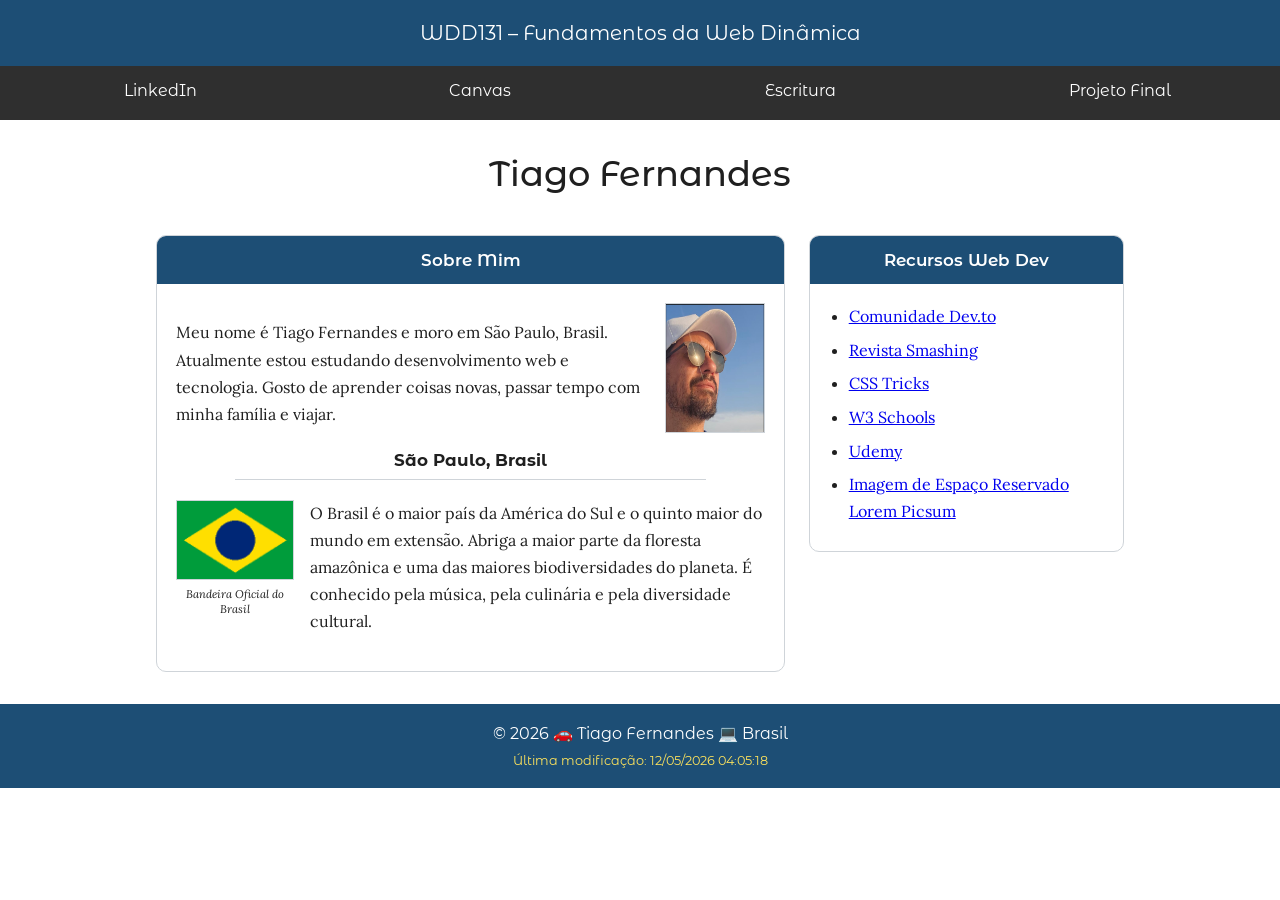
<file: index.html>
<!DOCTYPE html>
<html lang="pt-BR">
<head>
    <meta charset="UTF-8">
    <meta name="viewport" content="width=device-width, initial-scale=1.0">
    <title>WDD 131 – Fundamentos da Web Dinâmica - Tiago Fernandes</title>
    <meta name="description" content="WDD 131 – Fundamentos da Web Dinâmica. Tiago Fernandes. Muito sobre Tecnologia.">
    <meta name="author" content="Tiago Fernandes">

    <link rel="preconnect" href="https://fonts.googleapis.com">
    <link rel="preconnect" href="https://fonts.gstatic.com" crossorigin>
    <link href="https://fonts.googleapis.com/css2?family=Montserrat+Alternates:wght@400;500;600&family=Lora:wght@400;500;600&display=swap" rel="stylesheet">
    <link rel="stylesheet" href="estilos/base.css">

    <script src="scripts/obterdatas.js" defer></script>
</head>
<body>
    <header>
        <span id="titulo-curso">WDD131 – Fundamentos da Web Dinâmica</span>
        <nav>
            <a href="https://www.linkedin.com/in/tiagofernandes-tech/" target="_blank" rel="noopener">LinkedIn</a>
            <a href="https://byupw.instructure.com/" target="_blank" rel="noopener">Canvas</a>
            <a href="https://www.churchofjesuschrist.org/study/scriptures?lang=por" target="_blank" rel="noopener">Escritura</a>
            <a href="#">Projeto Final</a>
        </nav>
    </header>

    <main>
        <h1>Tiago Fernandes</h1>

        <section class="card" id="sobre-mim">
            <h2>Sobre Mim</h2>
            <div class="card-conteudo">
                <img class="foto-perfil" src="imagens/perfil.jpg" alt="Foto de perfil de Tiago Fernandes" width="100" height="130">
                <p>
                    Meu nome é Tiago Fernandes e moro em São Paulo, Brasil. Atualmente estou
                    estudando desenvolvimento web e tecnologia. Gosto de aprender coisas novas,
                    passar tempo com minha família e viajar.

                <h3>São Paulo, Brasil</h3>

                <figure>
                    <img src="imagens/bandeira.png" alt="Bandeira oficial do Brasil" width="118" height="80">
                    <figcaption>Bandeira Oficial do Brasil</figcaption>
                </figure>
                <p>
                    O Brasil é o maior país da América do Sul e o quinto maior do mundo em
                    extensão. Abriga a maior parte da floresta amazônica e uma das maiores
                    biodiversidades do planeta. É conhecido pela música, pela culinária e
                    pela diversidade cultural.
                </p>
            </div>
        </section>

        <section class="card" id="recursos">
            <h2>Recursos Web Dev</h2>
            <div class="card-conteudo">
                <ul>
                    <li><a href="https://dev.to/" target="_blank" rel="noopener">Comunidade Dev.to</a></li>
                    <li><a href="https://www.smashingmagazine.com/" target="_blank" rel="noopener">Revista Smashing</a></li>
                    <li><a href="https://css-tricks.com/" target="_blank" rel="noopener">CSS Tricks</a></li>
                    <li><a href="https://www.w3schools.com/" target="_blank" rel="noopener">W3 Schools</a></li>
                    <li><a href="https://www.udemy.com/" target="_blank" rel="noopener">Udemy</a></li>
                    <li><a href="https://picsum.photos/" target="_blank" rel="noopener">Imagem de Espaço Reservado Lorem Picsum</a></li>
                </ul>
            </div>
        </section>
    </main>

    <footer>
        <p>&copy; <span id="anoatual"></span> 🚗 Tiago Fernandes 💻 Brasil</p>
        <p id="ultimaModificacao"></p>
    </footer>
</body>
</html>
</file>
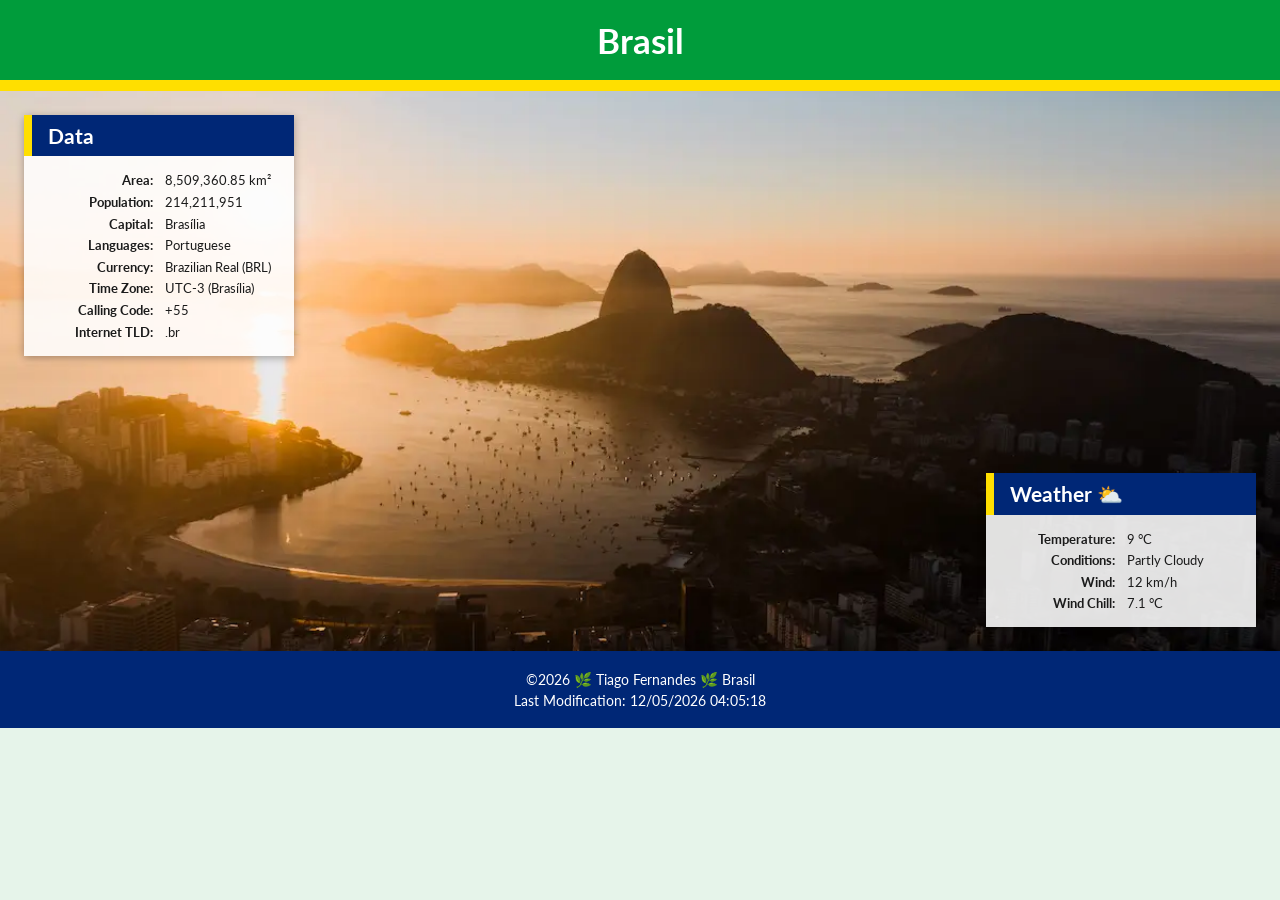
<file: local.html>
<!DOCTYPE html>
<html lang="pt-BR">
<head>
  <meta charset="UTF-8">
  <meta name="viewport" content="width=device-width, initial-scale=1.0">
  <title>Brasil | Local</title>
  <meta name="description" content="Conheça o Brasil: área, população, capital, idioma, moeda, fuso horário e o clima atual com sensação térmica.">
  <meta name="author" content="Seu Nome Completo">
  <link rel="stylesheet" href="estilos/local.css">
  <link rel="preconnect" href="https://fonts.googleapis.com">
  <link rel="preconnect" href="https://fonts.gstatic.com" crossorigin>
  <link href="https://fonts.googleapis.com/css2?family=Lato:wght@300;400;700&display=swap" rel="stylesheet">
  <script src="scripts/local.js" defer></script>
</head>
<body>
  <header>
    <h1>Brasil</h1>
  </header>

  <main>
    <figure class="hero">
      <picture>
        <source media="(min-width: 700px)" srcset="imagens/pao_acucar.webp" width="1200" height="600">
        <img src="imagens/cristo.webp" width="480" height="640"
             alt="Pão de Açucar, um icone lindo na cidade do Rio de janeiro">
      </picture>
    </figure>
    <section class="data" aria-labelledby="data-title">
      <h2 id="data-title">Data</h2>
      <dl>
        <dt>Area:</dt><dd>8,509,360.85 km²</dd>
        <dt>Population:</dt><dd>214,211,951</dd>
        <dt>Capital:</dt><dd>Brasília</dd>
        <dt>Languages:</dt><dd>Portuguese</dd>
        <dt>Currency:</dt><dd>Brazilian Real (BRL)</dd>
        <dt>Time Zone:</dt><dd>UTC-3 (Brasília)</dd>
        <dt>Calling Code:</dt><dd>+55</dd>
        <dt>Internet TLD:</dt><dd>.br</dd>
      </dl>
    </section>

    <section class="weather" aria-labelledby="weather-title">
      <h2 id="weather-title">Weather</h2>
      <img class="weather-icon" src="imagens/partly-cloudy.svg" width="64" height="64"
           alt="Ícone de tempo parcialmente nublado">
      <dl>
        <dt>Temperature:</dt><dd><span id="temperatura">9</span> °C</dd>
        <dt>Conditions:</dt><dd>Partly Cloudy</dd>
        <dt>Wind:</dt><dd><span id="vento">12</span> km/h</dd>
        <dt>Wind Chill:</dt><dd id="sensacao">N/A</dd>
      </dl>
    </section>
  </main>

  <footer>
    <p>&copy;<span id="currentyear"></span> 🌿 Tiago Fernandes 🌿 Brasil</p>
    <p>Last Modification: <span id="lastModified"></span></p>
  </footer>
</body>
</html>
</file>
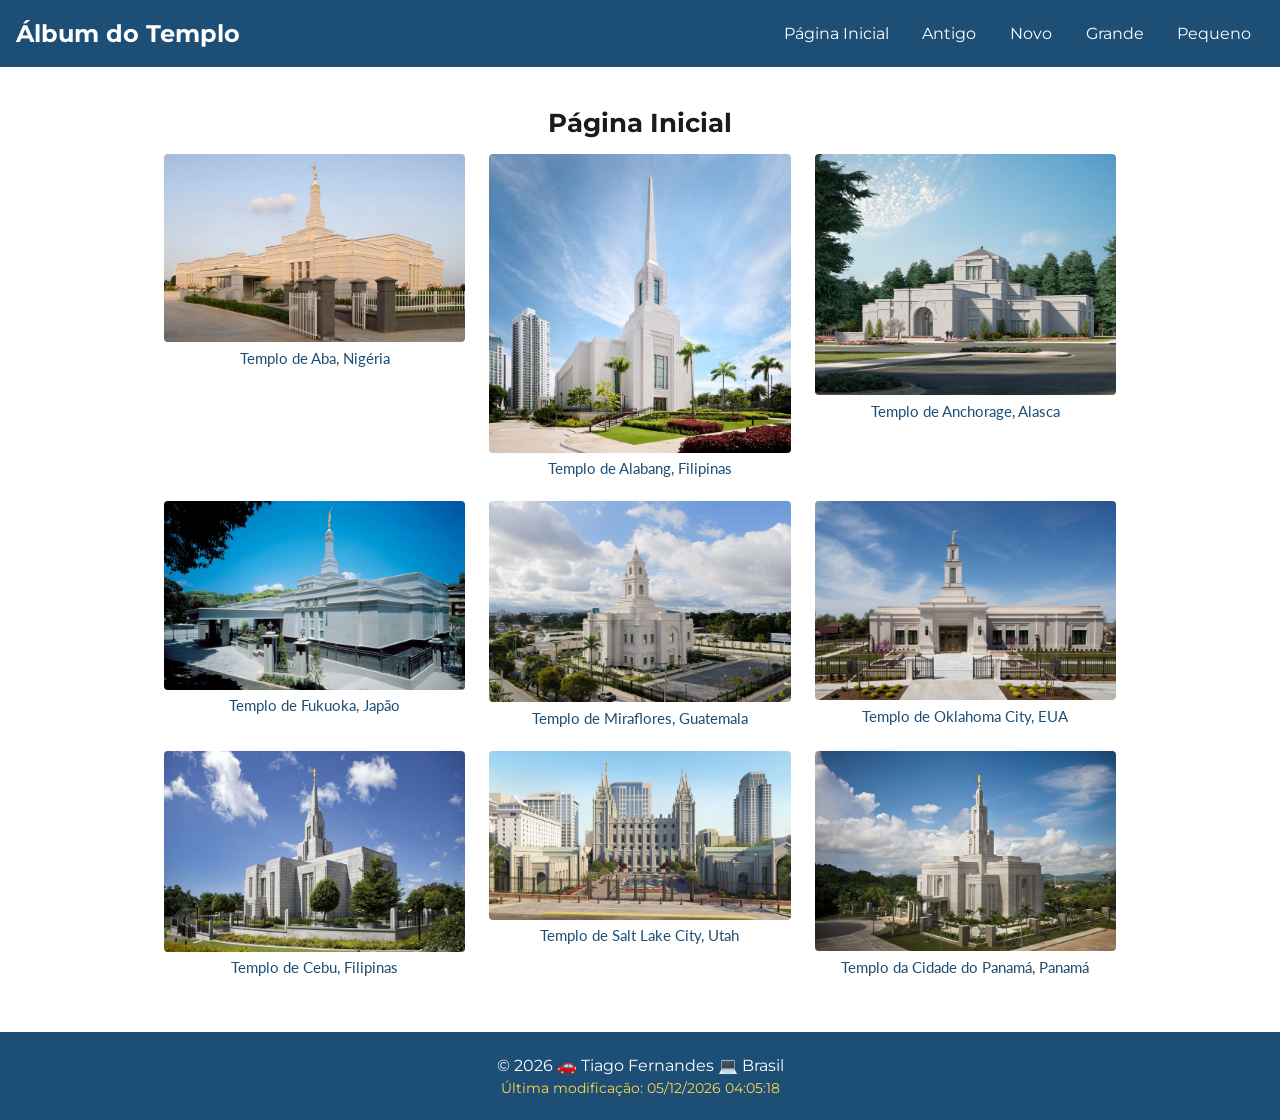
<file: templos.html>
<!DOCTYPE html>
<html lang="pt-BR">
<head>
  <meta charset="UTF-8">
  <meta name="viewport" content="width=device-width, initial-scale=1">
  <title>Álbum do Templo</title>
  <meta name="author" content="Tiago Fernandes">
  <meta name="description" content="Álbum de fotos de templos da Igreja de Jesus Cristo dos Santos dos Últimos Dias ao redor do mundo.">
  <link rel="preconnect" href="https://fonts.googleapis.com">
  <link rel="preconnect" href="https://fonts.gstatic.com" crossorigin>
  <link href="https://fonts.googleapis.com/css2?family=Montserrat:wght@400;500;700&family=Lato:wght@400;700&display=swap" rel="stylesheet">
  <!-- Mobile first: base primeiro, depois a folha para telas grandes -->
  <link rel="stylesheet" href="estilos/templos.css">
  <link rel="stylesheet" href="estilos/templos-grandes.css">
  <script src="scripts/templos.js" defer></script>
</head>
<body>
  <header>
    <p class="logo">Álbum do Templo</p>
    <button id="menu-btn" class="menu-btn" aria-label="Abrir menu" aria-expanded="false" aria-controls="menu">&#9776;</button>
    <nav>
      <ul id="menu" class="menu">
        <li><a href="templos.html">Página Inicial</a></li>
        <li><a href="#antigo">Antigo</a></li>
        <li><a href="#novo">Novo</a></li>
        <li><a href="#grande">Grande</a></li>
        <li><a href="#pequeno">Pequeno</a></li>
      </ul>
    </nav>
  </header>

  <main>
    <h1>Página Inicial</h1>
    <section class="galeria">
      <figure><img src="imagens/aba_nigeria.jpeg" alt="Templo de Aba, Nigéria" loading="lazy" width="400" height="250"><figcaption>Templo de Aba, Nigéria</figcaption></figure>
      <figure><img src="imagens/alabang_philippines.jpeg" alt="Templo de Alabang, Filipinas" loading="lazy" width="400" height="250"><figcaption>Templo de Alabang, Filipinas</figcaption></figure>
      <figure><img src="imagens/anchorage_alaska.jpeg" alt="Templo de Anchorage, Alasca" loading="lazy" width="400" height="250"><figcaption>Templo de Anchorage, Alasca</figcaption></figure>
      <figure><img src="imagens/fukuoka_japan.jpeg" alt="Templo de Fukuoka, Japão" loading="lazy" width="400" height="250"><figcaption>Templo de Fukuoka, Japão</figcaption></figure>
      <figure><img src="imagens/miraflores_guatemala.jpeg" alt="Templo de Miraflores, Guatemala" loading="lazy" width="400" height="250"><figcaption>Templo de Miraflores, Guatemala</figcaption></figure>
      <figure><img src="imagens/oklahoma.jpeg" alt="Templo de Oklahoma City, EUA" loading="lazy" width="400" height="250"><figcaption>Templo de Oklahoma City, EUA</figcaption></figure>
      <figure><img src="imagens/philippines_cebu.jpeg" alt="Templo de Cebu, Filipinas" loading="lazy" width="400" height="250"><figcaption>Templo de Cebu, Filipinas</figcaption></figure>
      <figure><img src="imagens/salt_lake_temple.jpeg" alt="Templo de Salt Lake City, Utah" loading="lazy" width="400" height="250"><figcaption>Templo de Salt Lake City, Utah</figcaption></figure>
      <figure><img src="imagens/panama_city.jpeg" alt="Templo da Cidade do Panamá, Panamá" loading="lazy" width="400" height="250"><figcaption>Templo da Cidade do Panamá, Panamá</figcaption></figure>
    </section>
  </main>

  <footer>
    <p>&copy; <span id="ano"></span> 🚗 Tiago Fernandes 💻 Brasil</p>
    <p id="ultima-modificacao"></p>
  </footer>
</body>
</html>
</file>
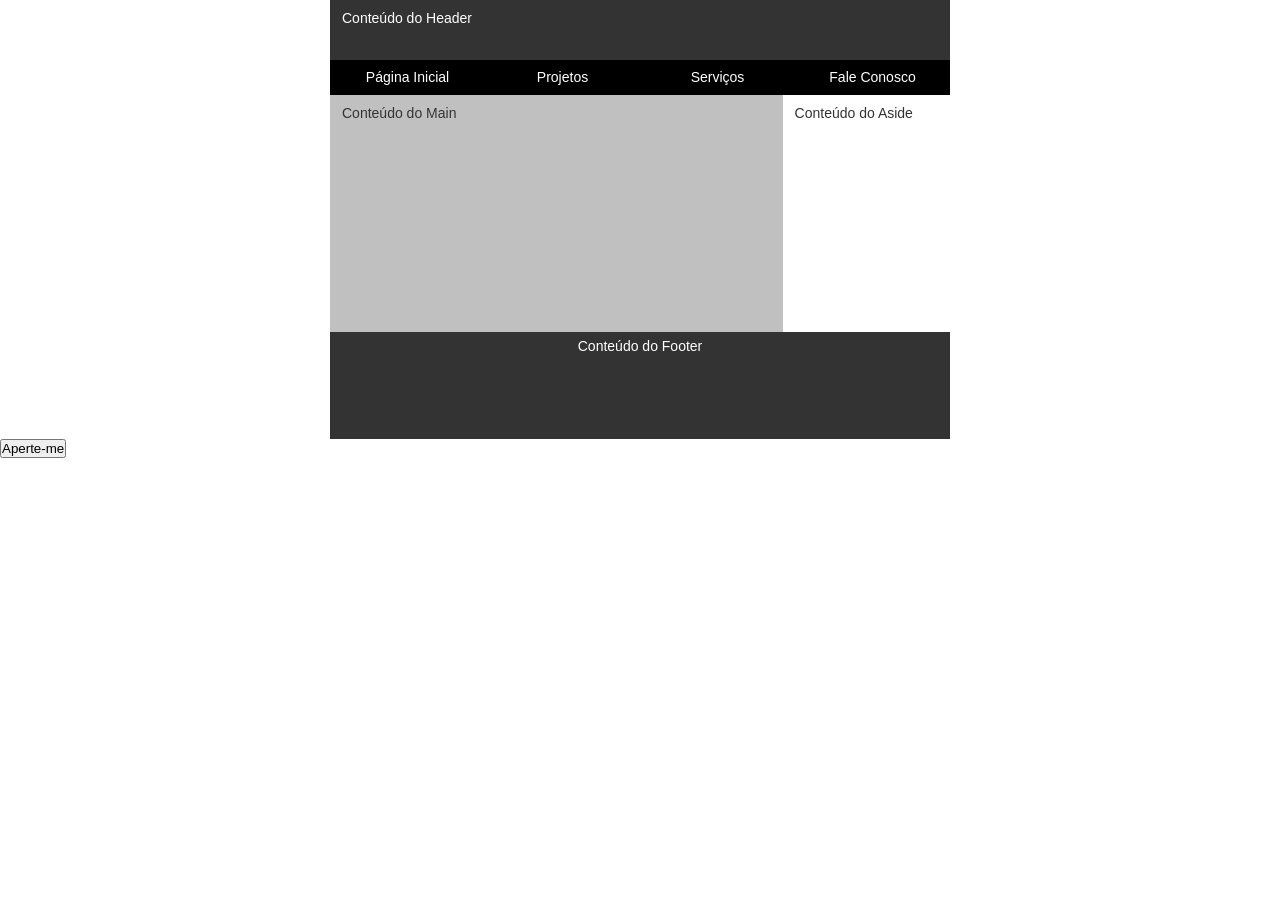
<file: semana01/layout-basico.html>
<!DOCTYPE html>
<html lang="pt-BR">
<head>
    <meta charset="UTF-8">
    <meta name="viewport" content="width=device-width, initial-scale=1">
    <title>Layout Básico</title>
    <link rel="stylesheet" href="estilos/layout.css">
</head>
<body>
    <div class="container">

        <header>
            <p>Conteúdo do Header</p>
        </header>

        <nav>
            <ul>
                <li><a href="#">Página Inicial</a></li>
                <li><a href="#">Projetos</a></li>
                <li><a href="#">Serviços</a></li>
                <li><a href="#">Fale Conosco</a></li>
            </ul>
        </nav>

        <div class="conteudo">
            <main>
                <p>Conteúdo do Main</p>
            </main>

            <aside>
                <p>Conteúdo do Aside</p>
            </aside>
        </div>

        <footer>
            <p>Conteúdo do Footer</p>
        </footer>

    </div>
   <button><center>Aperte-me</center></button>
        <script>
            var button = document.querySelector("button");

            button.onclick = function () {
         var nome = prompt("Qual é o seu nome?");
             alert("Olá " + nome + ", é um prazer te ver!");
};

         </script>
        

</body>
</html>
</file>
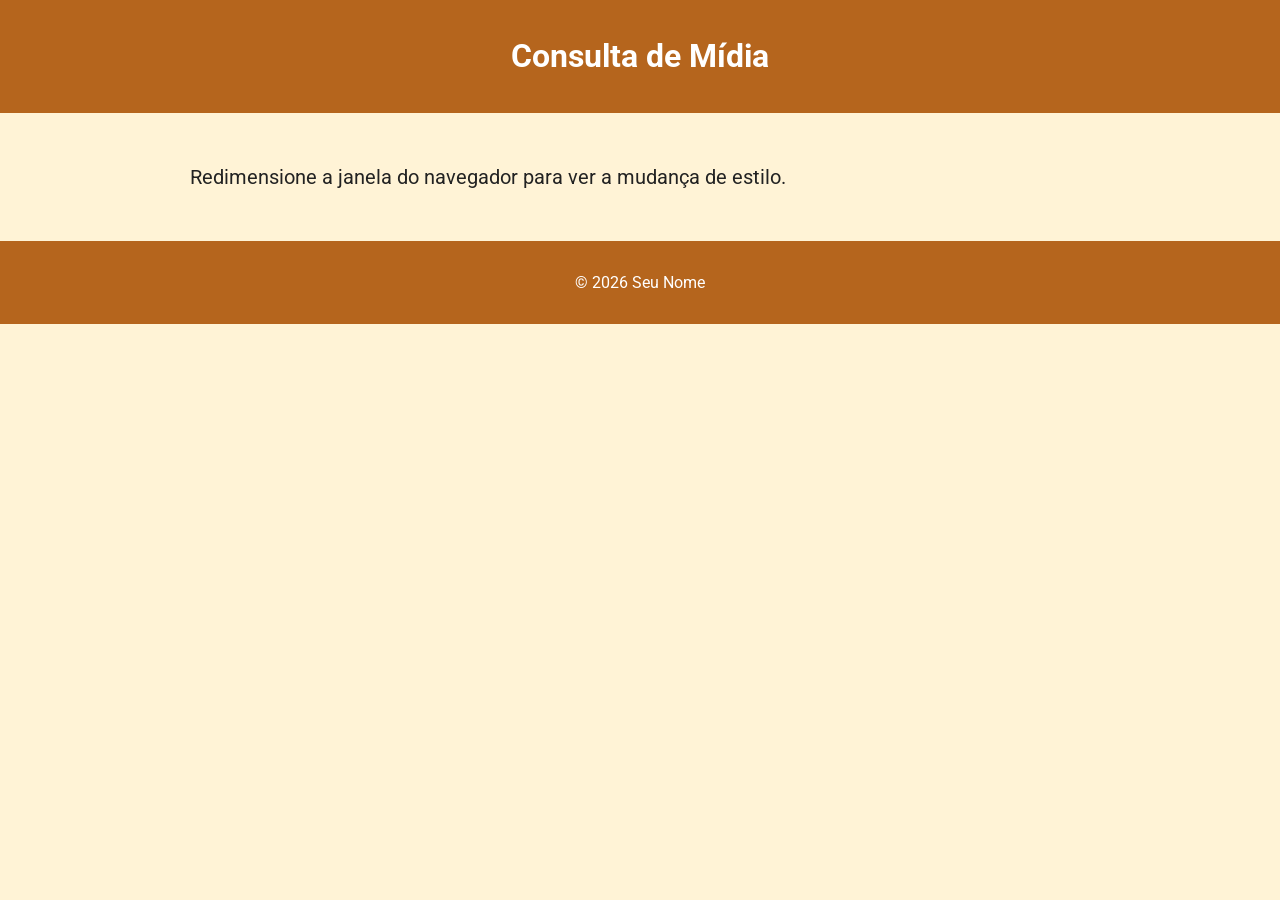
<file: semana02/consulta-de-midia.html>
<!DOCTYPE html>
<html lang="pt-BR">
<head>
  <meta charset="UTF-8">
  <meta name="viewport" content="width=device-width, initial-scale=1.0">
  <title>Consulta de Mídia</title>
  <meta name="description" content="Página simples que demonstra o uso de consultas de mídia CSS para aplicar estilos diferentes conforme a largura da janela de visualização.">
  <meta name="author" content="Seu Nome">

  <!-- Google Font: Roboto -->
  <link rel="preconnect" href="https://fonts.googleapis.com">
  <link rel="preconnect" href="https://fonts.gstatic.com" crossorigin>
  <link href="https://fonts.googleapis.com/css2?family=Roboto:ital,wght@0,400;0,700;1,400&display=swap" rel="stylesheet">

  <!-- Estilos base (mobile first) -->
  <link rel="stylesheet" href="estilos/consulta-de-midia.css">

  <!-- Estilos para telas grandes: só aplicado quando a largura >= 700px -->
  <link rel="stylesheet" href="estilos/consulta-de-midia-grande.css" media="(min-width: 700px)">
</head>
<body>
  <header>
    <h1>Consulta de Mídia</h1>
  </header>

  <main>
    <p>Redimensione a janela do navegador para ver a mudança de estilo.</p>
  </main>

  <footer>
    <p>&copy; 2026 Seu Nome</p>
  </footer>
</body>
</html>
</file>
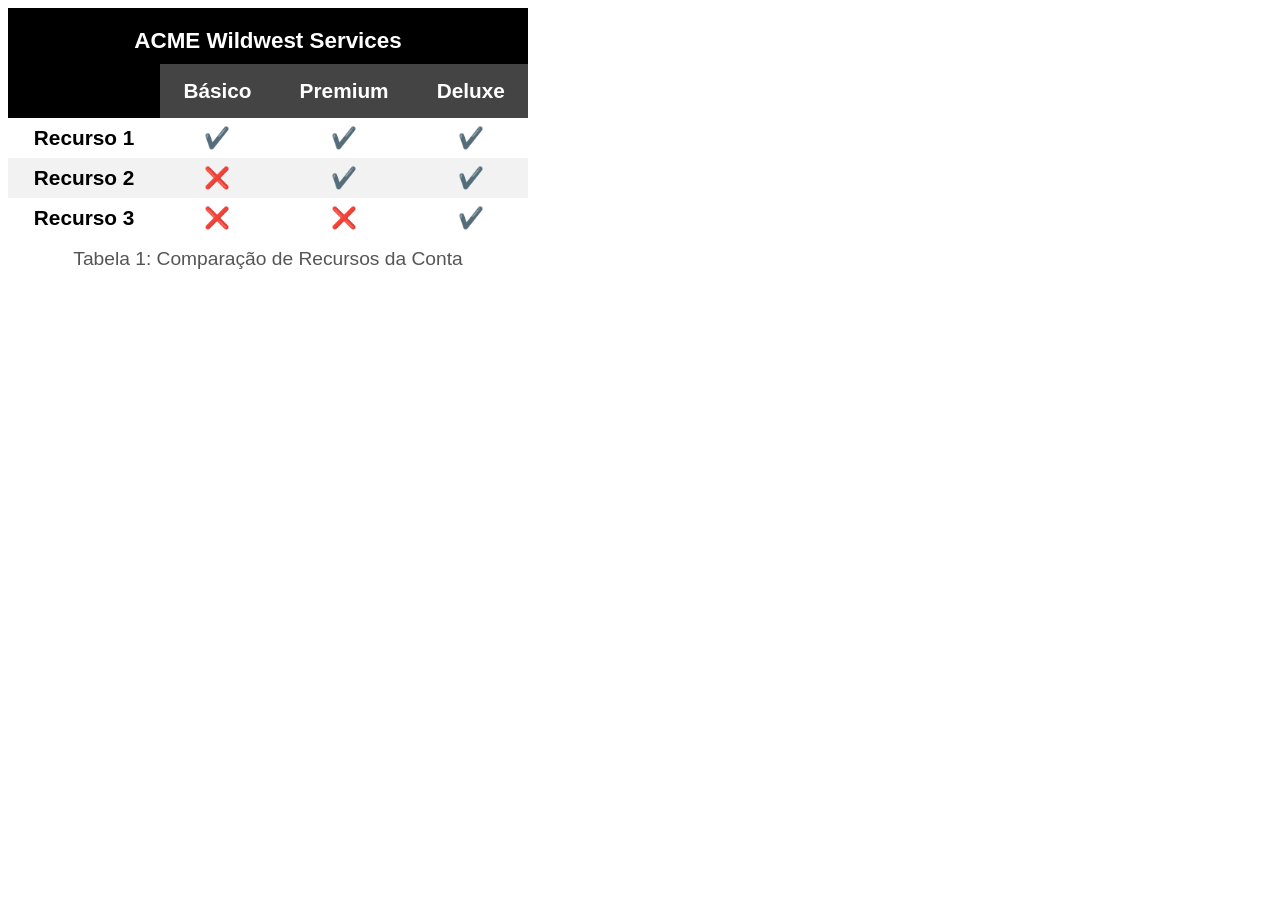
<file: semana04/tabela.html>
<!DOCTYPE html>
<html lang="pt-BR">
<head>
  <meta charset="UTF-8">
  <title>ACME Wildwest Services</title>
  <style>
    table {
      border-collapse: collapse;
      font-family: Arial, sans-serif;
      text-align: center;
      width: 520px;
    }

    caption {
      caption-side: bottom;
      padding: 10px;
      font-size: 1.2rem;
      color: #555;
    }

    thead tr:first-child th {
      background-color: #000;
      color: #fff;
      font-size: 1.4rem;
      padding: 20px 0 10px;
    }

    thead tr:last-child th:first-child {
      background-color: #000;
    }

    thead tr:last-child th:not(:first-child) {
      background-color: #444;
      color: #fff;
      font-size: 1.3rem;
      padding: 15px;
    }

    tbody th,
    tbody td {
      padding: 8px 15px;
      font-size: 1.3rem;
    }

    tbody tr:nth-child(even) {
      background-color: #f2f2f2;
    }
  </style>
</head>
<body>
  <table>
    <caption>Tabela 1: Comparação de Recursos da Conta</caption>
    <thead>
      <tr>
        <th colspan="4">ACME Wildwest Services</th>
      </tr>
      <tr>
        <th></th>
        <th>Básico</th>
        <th>Premium</th>
        <th>Deluxe</th>
      </tr>
    </thead>
    <tbody>
      <tr>
        <th>Recurso 1</th>
        <td>✔️</td>
        <td>✔️</td>
        <td>✔️</td>
      </tr>
      <tr>
        <th>Recurso 2</th>
        <td>❌</td>
        <td>✔️</td>
        <td>✔️</td>
      </tr>
      <tr>
        <th>Recurso 3</th>
        <td>❌</td>
        <td>❌</td>
        <td>✔️</td>
      </tr>
    </tbody>
  </table>
</body>
</html>
</file>
<file: estilos/base.css>
/* ---------- Variáveis ---------- */
:root {
    --azul: #1d4e75;
    --azul-escuro: #163a57;
    --grafite: #2f2f2f;
    --texto: #1f1f1f;
    --borda: #cfd4d9;
    --fundo: #ffffff;
    --destaque: #ffe45c;
    --fonte-titulo: "Montserrat Alternates", sans-serif;
    --fonte-texto: "Lora", Georgia, serif;
}

/* ---------- Base ---------- */
*,
*::before,
*::after {
    box-sizing: border-box;
}

body {
    margin: 0;
    background: var(--fundo);
    color: var(--texto);
    font-family: var(--fonte-texto);
    font-size: 1rem;
    line-height: 1.7;
}

h1, h2, h3, header, nav, footer {
    font-family: var(--fonte-titulo);
}

/* ---------- Header ---------- */
header {
    background: var(--azul);
    color: #fff;
    text-align: center;
}

#titulo-curso {
    display: block;
    padding: 1rem;
    font-size: 1.25rem;
}

/* ---------- Navegação (Flex) ---------- */
nav {
    display: flex;
    justify-content: space-around;
    background: var(--grafite);
}

nav a {
    flex: 1;
    padding: 0.7rem 0.5rem;
    color: #fff;
    text-decoration: none;
    text-align: center;
    border-bottom: 4px solid transparent;
    transition: background-color 0.3s ease, border-color 0.3s ease, color 0.3s ease;
}

nav a:hover,
nav a:focus-visible {
    background: var(--azul);
    border-bottom-color: var(--destaque);
    color: var(--destaque);
    outline: none;
}

/* ---------- Main (centralizado, largura limitada, Grid) ---------- */
main {
    max-width: 1000px;
    margin: 0 auto;
    padding: 0 1rem 2rem;
    display: grid;
    grid-template-columns: 2fr 1fr;
    gap: 1.5rem;
    align-items: start;
}

main h1 {
    grid-column: 1 / -1;
    margin: 1.5rem 0 0.5rem;
    text-align: center;
    font-weight: 500;
    font-size: 2.2rem;
}

/* ---------- Cartões ---------- */
.card {
    border: 1px solid var(--borda);
    border-radius: 10px;
    overflow: hidden;
}

.card h2 {
    margin: 0;
    padding: 0.6rem;
    background: var(--azul);
    color: #fff;
    text-align: center;
    font-size: 1.05rem;
    font-weight: 600;
}

.card-conteudo {
    padding: 1.2rem;
}

/* Sobre mim */
.foto-perfil {
    float: right;
    margin: 0 0 0.8rem 1rem;
    border: 1px solid var(--borda);
}

.card h3 {
    clear: both;
    margin: 1rem auto 1.2rem;
    padding-bottom: 0.3rem;
    width: 80%;
    text-align: center;
    font-size: 1.05rem;
    border-bottom: 1px solid var(--borda);
}

figure {
    float: left;
    margin: 0 1rem 0.5rem 0;
    width: 118px;
    text-align: center;
}

figure img {
    display: block;
    width: 100%;
    height: auto;
    border: 1px solid var(--borda);
}

figcaption {
    margin-top: 0.4rem;
    font-size: 0.7rem;
    font-style: italic;
    line-height: 1.4;
}

.card-conteudo::after {
    content: "";
    display: block;
    clear: both;
}

/* Recursos */
#recursos ul {
    margin: 0;
    padding-left: 1.2rem;
}

#recursos li {
    margin-bottom: 0.4rem;
}

#recursos a {
    color: #0000ee;
}

#recursos a:visited {
    color: #551a8b;
}

/* ---------- Footer ---------- */
footer {
    background: var(--azul);
    color: #fff;
    text-align: center;
    padding: 0.8rem 1rem;
}

footer p {
    margin: 0.2rem 0;
}

#ultimaModificacao {
    color: var(--destaque);
    font-size: 0.8rem;
}

/* ---------- Responsivo ---------- */
@media (max-width: 700px) {
    main {
        grid-template-columns: 1fr;
    }

    nav {
        flex-wrap: wrap;
    }

    nav a {
        flex: 1 1 50%;
    }
}
</file>
<file: estilos/local.css>
:root {
  --verde: #009c3b;
  --amarelo: #ffdf00;
  --azul: #002776;
  --branco: #ffffff;
  --fundo: #e6f4ea;
  --texto: #1b1b1b;
  --fonte: "Lato", Arial, sans-serif;
}

* { box-sizing: border-box; }

body {
  margin: 0;
  font-family: var(--fonte);
  color: var(--texto);
  background-color: var(--fundo);
}

/* ---------- Mobile first ---------- */
header {
  background-color: var(--verde);
  color: var(--branco);
  text-align: center;
  padding: 0.9rem 1rem;
  border-bottom: 0.7rem solid var(--amarelo);
}
h1 { margin: 0; font-size: 1.5rem; }

main {
  max-width: 480px;
  margin: 0 auto;
  background-color: var(--branco);
}

.hero { margin: 0; }
.hero img {
  display: block;
  width: 100%;
  height: auto;
  border-bottom: 3px solid var(--azul);
}

section { padding: 1rem; }
section h2 {
  margin: 0.5rem 0 1rem;
  text-align: center;
  font-size: 1.6rem;
}

dl {
  display: grid;
  grid-template-columns: 1fr 1fr;
  gap: 0.35rem 0.8rem;
  margin: 0;
  font-size: 0.9rem;
}
dt { text-align: right; font-weight: 700; }
dd { margin: 0; }

.weather-icon { display: block; margin: 0 auto 1rem; }

footer {
  background-color: var(--azul);
  color: var(--branco);
  text-align: center;
  padding: 1rem;
  font-size: 0.9rem;
}
footer p { margin: 0.2rem 0; }

/* ---------- Tela larga ---------- */
@media (min-width: 700px) {
  header { padding: 1.2rem; }
  h1 { font-size: 2.2rem; }

  main {
    position: relative;
    max-width: none;
    background: none;
  }
  .hero img { border: 0; height: 560px; object-fit: cover; }

  section {
    position: absolute;
    width: 270px;
    padding: 0 0 1rem;
    background-color: rgba(255, 255, 255, 0.88);
    box-shadow: 0 2px 8px rgba(0, 0, 0, 0.3);
  }
  section h2 {
    margin: 0 0 1rem;
    padding: 0.5rem 1rem;
    text-align: left;
    font-size: 1.3rem;
    color: var(--branco);
    background-color: var(--azul);
    border-left: 0.5rem solid var(--amarelo);
  }
  section dl { padding: 0 1rem; font-size: 0.8rem; }

  .data { top: 1.5rem; left: 1.5rem; }
  .weather { bottom: 1.5rem; right: 1.5rem; }

  /* Pseudoelemento: ícone do clima após o título "Weather" */
  .weather h2::after { content: " ⛅"; }
  .weather-icon { display: none; }
}
</file>
<file: estilos/templos.css>
/* Mobile first */
:root {
  --azul: #1d4e75;
  --azul-escuro: #143a58;
  --amarelo: #ffd84d;
  --texto: #1b1b1b;
  --fundo: #ffffff;
  --destaque: #1d4e75;
}

* { box-sizing: border-box; }

body {
  margin: 0;
  font-family: "Lato", sans-serif;
  color: var(--texto);
  background: var(--fundo);
}

/* Header */
header {
  position: relative;
  display: flex;
  justify-content: space-between;
  align-items: center;
  padding: 1rem;
  background: var(--azul);
  color: #fff;
}

.logo {
  margin: 0;
  font-family: "Montserrat", sans-serif;
  font-weight: 700;
  font-size: 1.5rem;
}

.menu-btn {
  background: none;
  border: 0;
  color: #fff;
  font-size: 2rem;
  line-height: 1;
  cursor: pointer;
  padding: 0 .25rem;
}
.menu-btn:focus-visible, nav a:focus-visible { outline: 3px solid var(--amarelo); outline-offset: 2px; }

/* Nav: oculto no mobile até o clique */
nav {
  display: flex;
  flex-direction: column;
  position: absolute;
  top: 100%;
  left: 0;
  right: 0;
  background: var(--azul-escuro);
  z-index: 10;
}

.menu {
  display: none;
  flex-direction: column;
  flex: 1;
  list-style: none;
  margin: 0;
  padding: 0;
}
.menu.aberto { display: flex; }

nav a {
  display: block;
  padding: .9rem 1rem;
  color: #fff;
  text-decoration: none;
  font-family: "Montserrat", sans-serif;
  border-bottom: 1px solid rgba(255,255,255,.15);
  transition: background-color .2s, color .2s;
}
nav a:hover { background: var(--amarelo); color: var(--azul-escuro); }

/* Main: largura limitada e centralizada */
main {
  max-width: 1000px;
  margin: 0 auto;
  padding: 1rem;
}

h1 {
  text-align: center;
  font-family: "Montserrat", sans-serif;
  font-size: 1.4rem;
  margin: 1rem 0;
}

/* Grid: 1 coluna no mobile */
.galeria {
  display: grid;
  grid-template-columns: 1fr;
  gap: 1.5rem;
}

figure { margin: 0; text-align: center; }
figure img {
  display: block;
  width: 100%;
  height: auto;
  border-radius: 4px;
}
figcaption {
  margin-top: .4rem;
  color: var(--destaque);
  font-size: .95rem;
}

/* Footer */
footer {
  margin-top: 2rem;
  padding: 1.2rem 1rem;
  text-align: center;
  background: var(--azul);
  color: #fff;
  font-family: "Montserrat", sans-serif;
}
footer p { margin: .3rem 0; }
#ultima-modificacao { color: var(--amarelo); font-size: .85rem; }

/* Ajuste leve para telas médias (o restante fica em templos-grandes.css) */
@media (min-width: 700px) {
  main { padding: 1.5rem; }
  h1 { font-size: 1.6rem; }
}
</file>
<file: estilos/templos-grandes.css>
/* Visualização maior (a partir de 700px) */
@media (min-width: 700px) {
  .menu-btn { display: none; }

  nav {
    display: flex;
    flex-direction: row;
    position: static;
    background: none;
  }

  .menu {
    display: flex;
    flex-direction: row;
    gap: .5rem;
  }

  nav a {
    border-bottom: 0;
    padding: .5rem .8rem;
    border-radius: 4px;
  }

  .galeria {
    grid-template-columns: repeat(auto-fit, minmax(240px, 1fr));
  }
}

@media (min-width: 1000px) {
  .galeria { grid-template-columns: repeat(3, 1fr); }
}
</file>
<file: semana01/estilos/layout.css>
/* Reset básico */
* {
    margin: 0;
    padding: 0;
    box-sizing: border-box;
}

body {
    font-family: Arial, Helvetica, sans-serif;
    font-size: 14px;
    background-color: #ffffff;
}

/* Container geral da página */
.container {
    width: 100%;
    max-width: 620px;
    margin: 0 auto;
}

/* Header */
header {
    background-color: #333333;
    color: #ffffff;
    height: 60px;
    padding: 10px 12px;
}

/* Menu de navegação */
nav {
    background-color: #000000;
    height: 35px;
}

nav ul {
    list-style: none;
    display: flex;
    height: 100%;
}

nav li {
    flex: 1;
    text-align: center;
}

nav a {
    display: block;
    line-height: 35px;
    color: #ffffff;
    text-decoration: none;
}

nav a:hover {
    background-color: #333333;
}

/* Main + Aside lado a lado */
.conteudo {
    display: flex;
    height: 237px;
}

main {
    width: 73%;
    background-color: #c0c0c0;
    color: #333333;
    padding: 10px 12px;
}

aside {
    width: 27%;
    background-color: #ffffff;
    color: #333333;
    padding: 10px 12px;
}

/* Footer */
footer {
    background-color: #333333;
    color: #ffffff;
    height: 107px;
    padding: 6px 12px;
    text-align: center;
}
</file>
<file: semana02/estilos/consulta-de-midia.css>
body {
  font-family: "Roboto", sans-serif;
  margin: 0;
  background-color: #e8f1fa;
  color: #222;
}

header,
footer {
  background-color: #1d4e89;
  color: white;
  text-align: center;
  padding: 1rem;
}

main {
  padding: 1rem;
  font-size: 1rem;
}
</file>
<file: semana02/estilos/consulta-de-midia-grande.css>
body {
  background-color: #fff3d6;
}

header,
footer {
  background-color: #b5651d;
}

main {
  max-width: 900px;
  margin: 0 auto;
  padding: 2rem;
  font-size: 1.25rem;
}
</file>
